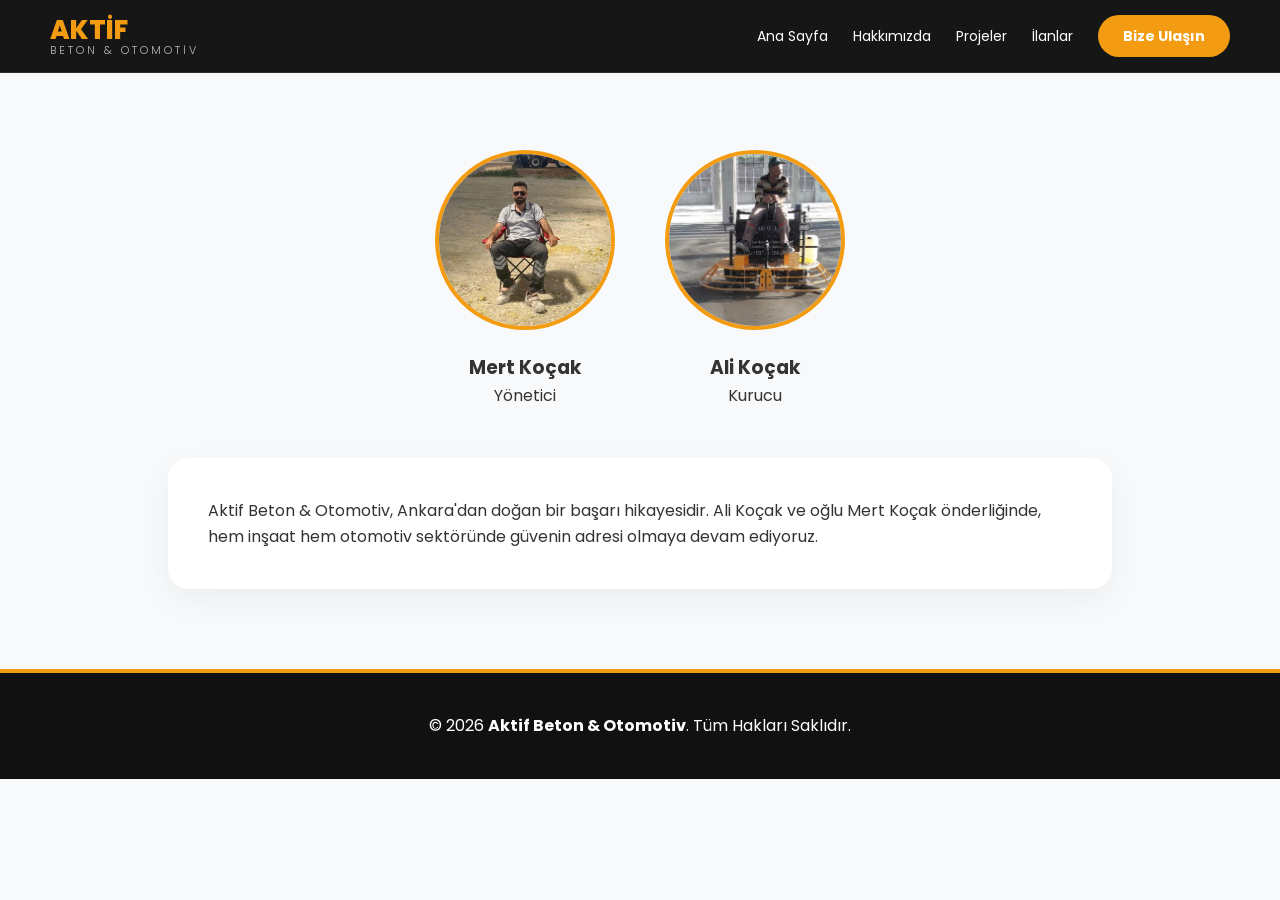
<file: hakkimizda.html>
<!DOCTYPE html>
<html lang="tr">
<head>
    <meta charset="UTF-8">
    <meta name="viewport" content="width=device-width, initial-scale=1.0">
    <title>Hakkımızda - AKTİF</title>
    <link rel="stylesheet" href="style.css">
    <style>
        .about-page-container { padding: 150px 10% 80px; max-width: 1200px; margin: 0 auto; }
        .profiles-section { display: flex; justify-content: center; gap: 50px; margin-bottom: 50px; flex-wrap: wrap; }
        .profile-card { text-align: center; }
        .profile-img { width: 180px; height: 180px; border-radius: 50%; border: 4px solid #f39c12; margin-bottom: 15px; object-fit: cover; background: #ddd; }
        .about-text-section { background: white; padding: 40px; border-radius: 20px; box-shadow: 0 10px 30px rgba(0,0,0,0.05); }
    </style>
</head>
<body>
<header>
    <a href="index.html" id="logo">AKTİF <span>BETON & OTOMOTİV</span></a>
    <div class="hamburger" onclick="toggleMenu()">
        <div class="bar"></div><div class="bar"></div><div class="bar"></div>
    </div>
    <nav id="nav-menu">
        <a href="index.html">Ana Sayfa</a>
        <a href="hakkimizda.html">Hakkımızda</a>
        <a href="projeler.html">Projeler</a>
        <a href="ilanlar.html">İlanlar</a>
        <a href="iletisim.html" class="bize-ulasin">Bize Ulaşın</a>
    </nav>
</header>

<div class="about-page-container">
    <div class="profiles-section">
        <div class="profile-card">
            <img src="resimler/mert.jpg" class="profile-img" onerror="this.src='resimler/araba.jpg'">
            <h3>Mert Koçak</h3><p>Yönetici</p>
        </div>
        <div class="profile-card">
            <img src="resimler/ali.jpg" class="profile-img" onerror="this.src='resimler/araba.jpg'">
            <h3>Ali Koçak</h3><p>Kurucu</p>
        </div>
    </div>
    <div class="about-text-section">
        <p>Aktif Beton & Otomotiv, Ankara'dan doğan bir başarı hikayesidir. Ali Koçak ve oğlu Mert Koçak önderliğinde, hem inşaat hem otomotiv sektöründe güvenin adresi olmaya devam ediyoruz.</p>
    </div>
</div>

<footer><p>&copy; 2026 <strong>Aktif Beton & Otomotiv</strong>. Tüm Hakları Saklıdır.</p></footer>

<script>
    function toggleMenu() {
        document.getElementById('nav-menu').classList.toggle('active');
        document.querySelector('.hamburger').classList.toggle('toggle');
    }
</script>
</body>
</html>
</file>
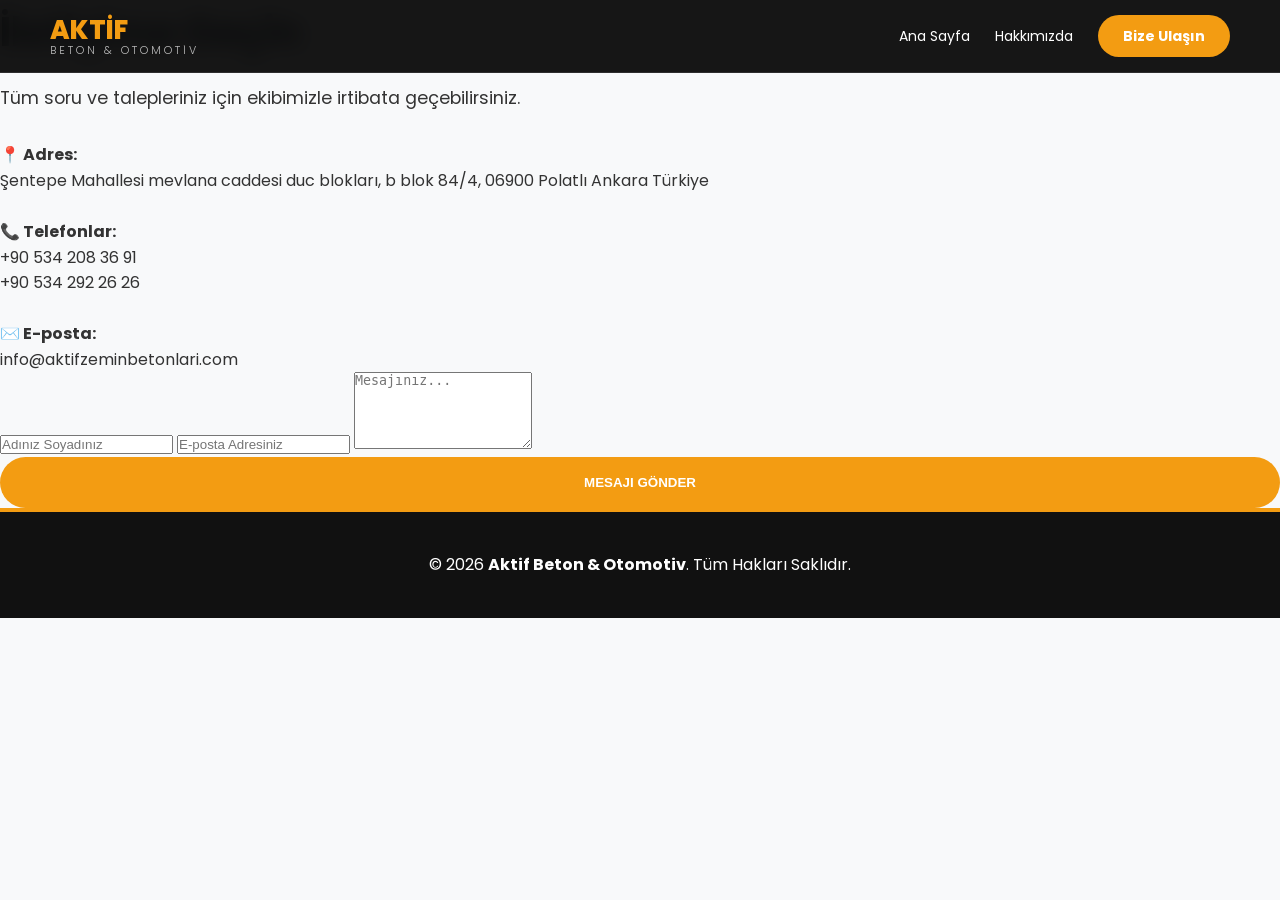
<file: iletisim.html>
<!DOCTYPE html>
<html lang="tr">
<head>
    <meta charset="UTF-8">
    <meta name="viewport" content="width=device-width, initial-scale=1.0">
    <title>İletişim - AKTİF</title>
    <link rel="stylesheet" href="style.css">
</head>
<body>

<header>
    <a href="index.html" id="logo">AKTİF <span>BETON & OTOMOTİV</span></a>
    <nav>
        <a href="index.html">Ana Sayfa</a>
        <a href="hakkimizda.html">Hakkımızda</a>
        <a href="iletisim.html" class="bize-ulasin">Bize Ulaşın</a>
    </nav>
</header>

<div class="contact-grid">
    <div class="contact-info">
        <h2 style="font-size: 2.5rem; color: #2c3e50; margin-bottom: 20px;">İletişime Geçin</h2>
        <p style="margin-bottom: 30px; font-size: 1.1rem;">Tüm soru ve talepleriniz için ekibimizle irtibata geçebilirsiniz.</p>
        
        <p><strong>📍 Adres:</strong><br> Şentepe Mahallesi mevlana caddesi duc blokları, b blok 84/4, 06900 Polatlı Ankara Türkiye</p><br>
        
        <p><strong>📞 Telefonlar:</strong><br> 
            <a href="tel:+905342083691" style="color:inherit; text-decoration:none;">+90 534 208 36 91</a><br>
            <a href="tel:+905342922626" style="color:inherit; text-decoration:none;">+90 534 292 26 26</a>
        </p><br>
        
        <p><strong>✉️ E-posta:</strong><br> info@aktifzeminbetonlari.com</p>
    </div>

    <div class="contact-card">
        <form>
            <input type="text" placeholder="Adınız Soyadınız" required>
            <input type="email" placeholder="E-posta Adresiniz" required>
            <textarea rows="5" placeholder="Mesajınız..." required></textarea>
            <button type="submit" class="btn btn-beton" style="border:none; cursor:pointer; width:100%; display:block;">MESAJI GÖNDER</button>
        </form>
    </div>
</div>

<footer>
    <p>&copy; 2026 <strong>Aktif Beton & Otomotiv</strong>. Tüm Hakları Saklıdır.</p>
</footer>

</body>
</html>
</file>
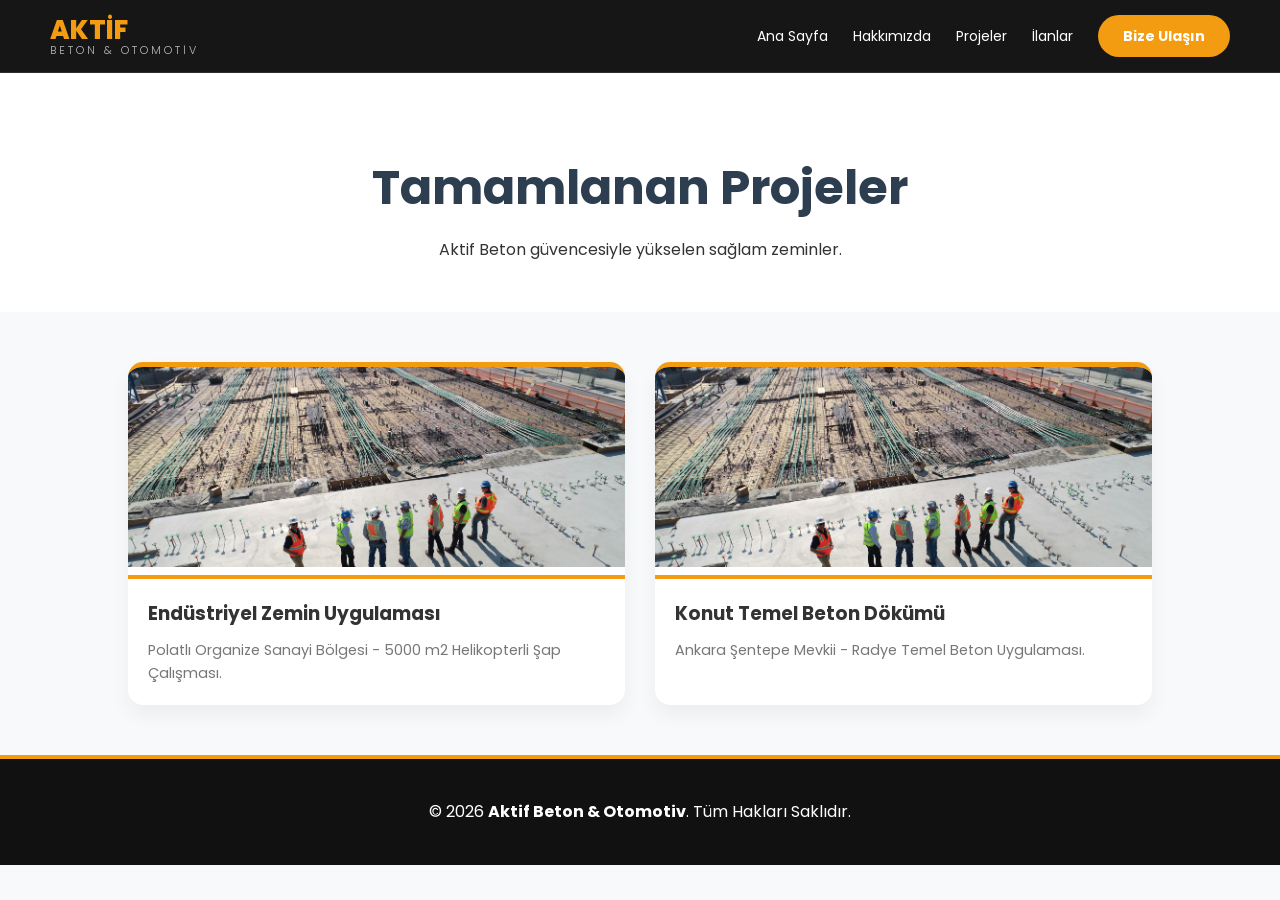
<file: projeler.html>
<!DOCTYPE html>
<html lang="tr">
<head>
    <meta charset="UTF-8">
    <meta name="viewport" content="width=device-width, initial-scale=1.0">
    <title>Projelerimiz - AKTİF</title>
    <link rel="stylesheet" href="style.css">
    <style>
        .page-header { padding: 150px 5% 50px; text-align: center; background: #fff; }
        .page-header h1 { font-size: 3rem; color: #2c3e50; margin-bottom: 10px; }
        .project-grid { display: grid; grid-template-columns: repeat(auto-fit, minmax(300px, 1fr)); gap: 30px; padding: 50px 10%; }
        .project-card { background: white; border-radius: 15px; overflow: hidden; box-shadow: 0 10px 20px rgba(0,0,0,0.05); transition: 0.3s; }
        .project-card:hover { transform: translateY(-10px); }
        .project-img { width: 100%; height: 200px; background: #eee; object-fit: cover; }
        .project-info { padding: 20px; border-top: 4px solid #f39c12; }
        .project-info h3 { margin-bottom: 10px; color: #333; }
        .project-info p { color: #777; font-size: 0.9rem; }
    </style>
</head>
<body>
<header>
    <a href="index.html" id="logo">AKTİF <span>BETON & OTOMOTİV</span></a>
    <nav>
        <a href="index.html">Ana Sayfa</a>
        <a href="hakkimizda.html">Hakkımızda</a>
        <a href="projeler.html">Projeler</a>
        <a href="ilanlar.html">İlanlar</a>
        <a href="iletisim.html" class="bize-ulasin">Bize Ulaşın</a>
    </nav>
</header>

<div class="page-header">
    <h1>Tamamlanan Projeler</h1>
    <p>Aktif Beton güvencesiyle yükselen sağlam zeminler.</p>
</div>

<div class="project-grid">
    <div class="project-card">
        <img src="resimler/beton.jpg" class="project-img">
        <div class="project-info">
            <h3>Endüstriyel Zemin Uygulaması</h3>
            <p>Polatlı Organize Sanayi Bölgesi - 5000 m2 Helikopterli Şap Çalışması.</p>
        </div>
    </div>
    <div class="project-card">
        <img src="resimler/beton.jpg" class="project-img">
        <div class="project-info">
            <h3>Konut Temel Beton Dökümü</h3>
            <p>Ankara Şentepe Mevkii - Radye Temel Beton Uygulaması.</p>
        </div>
    </div>
</div>

<footer>
    <p>&copy; 2026 <strong>Aktif Beton & Otomotiv</strong>. Tüm Hakları Saklıdır.</p>
</footer>
</body>
</html>
</file>
<file: style.css>
@import url('https://fonts.googleapis.com/css2?family=Poppins:wght@300;500;700;800&display=swap');

* { margin: 0; padding: 0; box-sizing: border-box; }
body { font-family: 'Poppins', sans-serif; background-color: #f8f9fa; overflow-x: hidden; color: #333; line-height: 1.6; }

/* --- HEADER & LOGO --- */
header {
    position: fixed; top: 0; width: 100%; display: flex; justify-content: space-between;
    align-items: center; padding: 15px 50px; background: rgba(10, 10, 10, 0.95);
    backdrop-filter: blur(10px); z-index: 2000; border-bottom: 1px solid rgba(255,255,255,0.1);
}
#logo { color: #f39c12; font-weight: 800; font-size: 26px; text-decoration: none; text-transform: uppercase; line-height: 1; }
#logo span { color: #fff; font-weight: 300; font-size: 11px; letter-spacing: 3px; display: block; margin-top: 2px; opacity: 0.7; }

/* --- MENU --- */
nav { display: flex; align-items: center; }
nav a { color: white; text-decoration: none; margin-left: 25px; font-size: 14px; transition: 0.3s; }
nav a:hover { color: #f39c12; }
.bize-ulasin { background: #f39c12; color: white !important; padding: 10px 25px; border-radius: 50px; font-weight: 700; }

/* --- HAMBURGER --- */
.hamburger { display: none; cursor: pointer; flex-direction: column; gap: 5px; z-index: 2100; }
.bar { width: 25px; height: 3px; background-color: white; transition: 0.4s; }

/* --- ANA SAYFA (Bölünmüş Ekran) --- */
.split-container { display: flex; height: 100vh; width: 100%; }
.screen { flex: 1; display: flex; flex-direction: column; justify-content: center; align-items: center; text-align: center; color: white; padding: 50px; background-size: cover; background-position: center; position: relative; }
.screen::before { content: ""; position: absolute; top:0; left:0; width:100%; height:100%; z-index: 1; }
.left-side { background-image: url('resimler/beton.jpg'); border-right: 1px solid rgba(255,255,255,0.1); }
.left-side::before { background: rgba(0,0,0,0.5); }
.right-side { background-image: url('resimler/araba.jpg'); }
.right-side::before { background: linear-gradient(to right, rgba(0,0,0,0.85) 0%, rgba(0,0,0,0.3) 70%); }
.screen * { z-index: 2; }
.screen h1 { font-size: 3.5rem; margin-bottom: 20px; font-weight: 800; line-height: 1.1; }
.btn { padding: 18px 45px; text-decoration: none; font-weight: 700; border-radius: 50px; text-transform: uppercase; transition: 0.4s; display: inline-block; cursor: pointer; border: none; }
.btn-beton { background: #f39c12; color: white; }
.btn-araba { background: #2980b9; color: white; }

/* --- ORTAK SAYFA AYARLARI (İlanlar, Projeler, Hakkımızda) --- */
.page-header { padding: 180px 5% 50px; text-align: center; background: #fff; }
.page-header h1 { font-size: 3rem; color: #2c3e50; margin-bottom: 15px; }
.car-grid, .project-grid { display: grid; grid-template-columns: repeat(auto-fit, minmax(300px, 1fr)); gap: 30px; padding: 50px 10% 100px; }

/* --- KARTLAR (İlan/Proje) --- */
.car-card, .project-card { 
    background: white; border-radius: 20px; overflow: hidden; 
    box-shadow: 0 10px 30px rgba(0,0,0,0.05); transition: 0.3s; 
    cursor: pointer; border-top: 5px solid #2980b9; 
}
.project-card { border-top: 5px solid #f39c12; }
.car-card:hover, .project-card:hover { transform: translateY(-10px); }
.card-img { width: 100%; height: 220px; object-fit: cover; background: #eee; }
.card-info { padding: 20px; }
.card-info h3 { font-size: 1.3rem; margin-bottom: 5px; color: #333; }
.price-tag { color: #2980b9; font-weight: 800; font-size: 1.3rem; display: block; margin-top: 15px; }

/* --- MODAL (Tıklayınca Açılan Detay Penceresi) --- */
.modal { display: none; position: fixed; z-index: 3000; left: 0; top: 0; width: 100%; height: 100%; background: rgba(0,0,0,0.85); backdrop-filter: blur(8px); overflow-y: auto; }
.modal-content { background: white; margin: 5% auto; padding: 40px; width: 90%; max-width: 700px; border-radius: 25px; position: relative; box-shadow: 0 25px 50px rgba(0,0,0,0.2); }
.modal-img { width: 100%; height: 350px; object-fit: cover; border-radius: 15px; margin-bottom: 25px; background: #eee; }
.close { position: absolute; right: 25px; top: 20px; font-size: 35px; cursor: pointer; color: #999; }
.close:hover { color: #333; }
#modalTitle { color: #2c3e50; font-size: 2rem; margin-bottom: 10px; }
#modalYearKm { color: #2980b9; font-weight: 500; font-size: 1.1rem; margin-bottom: 20px; }
#modalDesc { line-height: 1.8; color: #555; white-space: pre-line; }
#modalPrice { background: #f1f8ff; padding: 15px; border-radius: 10px; color: #2980b9; margin-top: 25px; display: inline-block; font-size: 1.5rem; }

/* --- FOOTER --- */
footer { background: #111; color: white; text-align: center; padding: 40px 20px; border-top: 4px solid #f39c12; width: 100%; }

/* --- MOBİL AYARLAR (GÜNCEL & KESİN ÇÖZÜM) --- */
@media (max-width: 900px) {
    header { padding: 15px 25px; }
    .hamburger { display: flex; }
    nav { position: fixed; right: -100%; top: 0; width: 80%; height: 100vh; background: #111; flex-direction: column; justify-content: center; align-items: center; transition: 0.5s; gap: 30px; z-index: 1500; }
    nav.active { right: 0; }
    nav a { margin: 0; font-size: 20px; }

    /* Sayfa Başlıklarının Menü Altında Kalmasını Engelle */
    .page-header, .about-page-container, .contact-grid { padding-top: 130px !important; }

    .split-container { flex-direction: column; height: auto; }
    .screen { height: 70vh; padding: 30px; }
    .screen h1 { font-size: 2.2rem; }
    
    .car-grid, .project-grid { grid-template-columns: 1fr; padding: 30px 5% 70px; }
    .page-header { padding: 120px 5% 30px; }
    .page-header h1 { font-size: 2.2rem; }

    .modal-content { margin: 10% auto; padding: 25px; }
    .modal-img { height: 220px; }
    #modalTitle { font-size: 1.6rem; }
    
    .hamburger.toggle .bar:nth-child(1) { transform: rotate(-45deg) translate(-5px, 6px); }
    .hamburger.toggle .bar:nth-child(2) { opacity: 0; }
    .hamburger.toggle .bar:nth-child(3) { transform: rotate(45deg) translate(-5px, -6px); }
}
</file>
